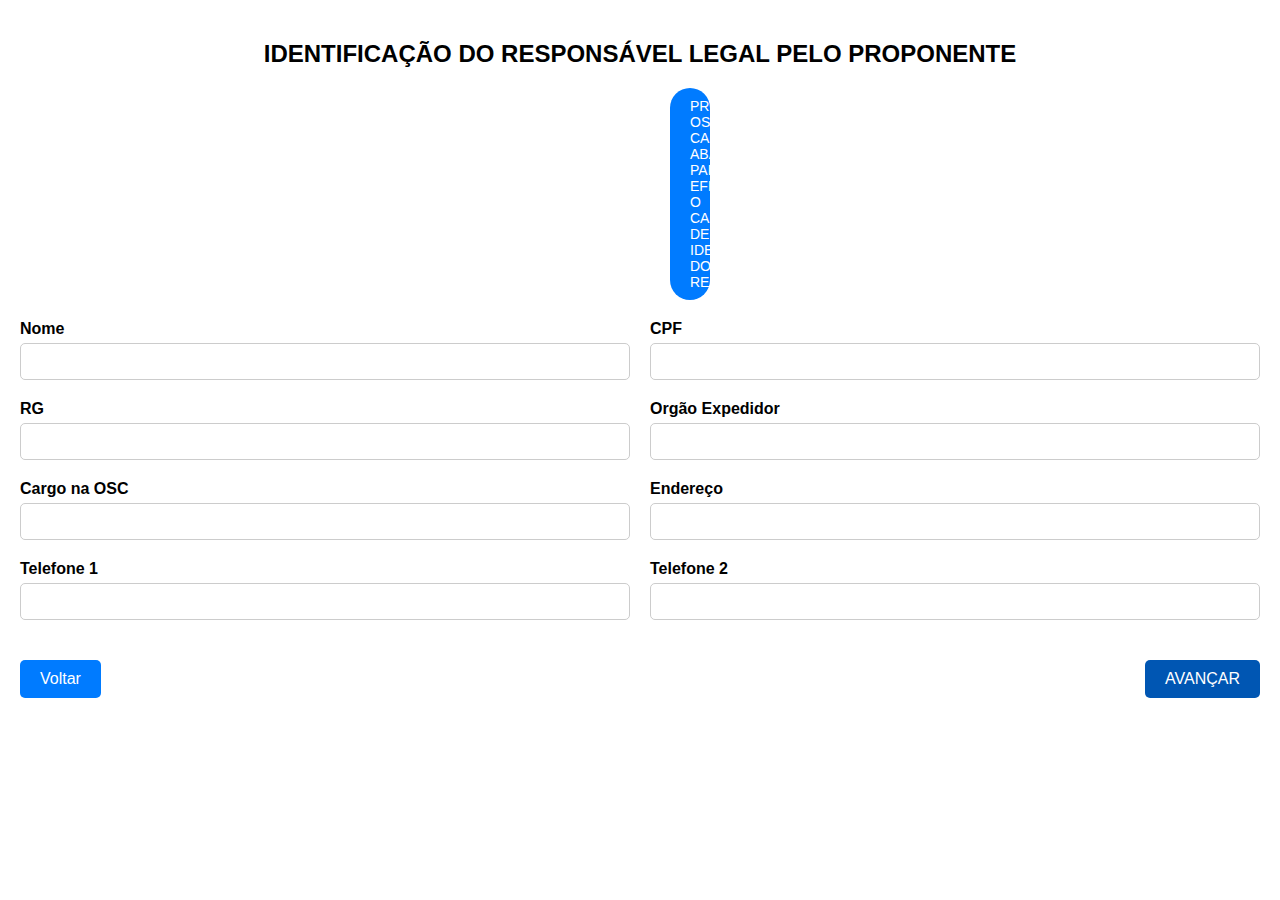
<file: Trabalho_web_B2/Cadastro_do_responsável/index.html>
<!DOCTYPE html>
<html lang="pt-BR">
<head>
    <meta charset="UTF-8">
    <meta name="viewport" content="width=device-width, initial-scale=1.0">
    <title>Identificação do Responsável Legal</title>
    <link rel="stylesheet" href="index.css">
</head>
<body>
    <div class="container">
        <h1>IDENTIFICAÇÃO DO RESPONSÁVEL LEGAL PELO PROPONENTE</h1>
        <div class="instruction">PREENCHA OS CAMPOS ABAIXO PARA EFETUAR O CADASTRO DE IDENTIFICAÇÃO DO RESPONSÁVEL</div>
        <form>
            <div class="form-group">
                <label for="nome">Nome</label>
                <input type="text" id="nome" name="nome">
            </div>
            <div class="form-group">
                <label for="cpf">CPF</label>
                <input type="text" id="cpf" name="cpf">
            </div>
            <div class="form-group">
                <label for="rg">RG</label>
                <input type="text" id="rg" name="rg">
            </div>
            <div class="form-group">
                <label for="orgao-expedidor">Orgão Expedidor</label>
                <input type="text" id="orgao-expedidor" name="orgao-expedidor">
            </div>
            <div class="form-group">
                <label for="cargo">Cargo na OSC</label>
                <input type="text" id="cargo" name="cargo">
            </div>
            <div class="form-group">
                <label for="endereco">Endereço</label>
                <input type="text" id="endereco" name="endereco">
            </div>
            <div class="form-group">
                <label for="telefone1">Telefone 1</label>
                <input type="tel" id="telefone1" name="telefone1">
            </div>
            <div class="form-group">
                <label for="telefone2">Telefone 2</label>
                <input type="tel" id="telefone2" name="telefone2">
            </div>
            <div class="buttons">
                <button type="button" class="voltar">Voltar</button>
                <button type="submit" class="avancar">AVANÇAR</button>
            </div>
        </form>
    </div>
</body>
</html>
</file>
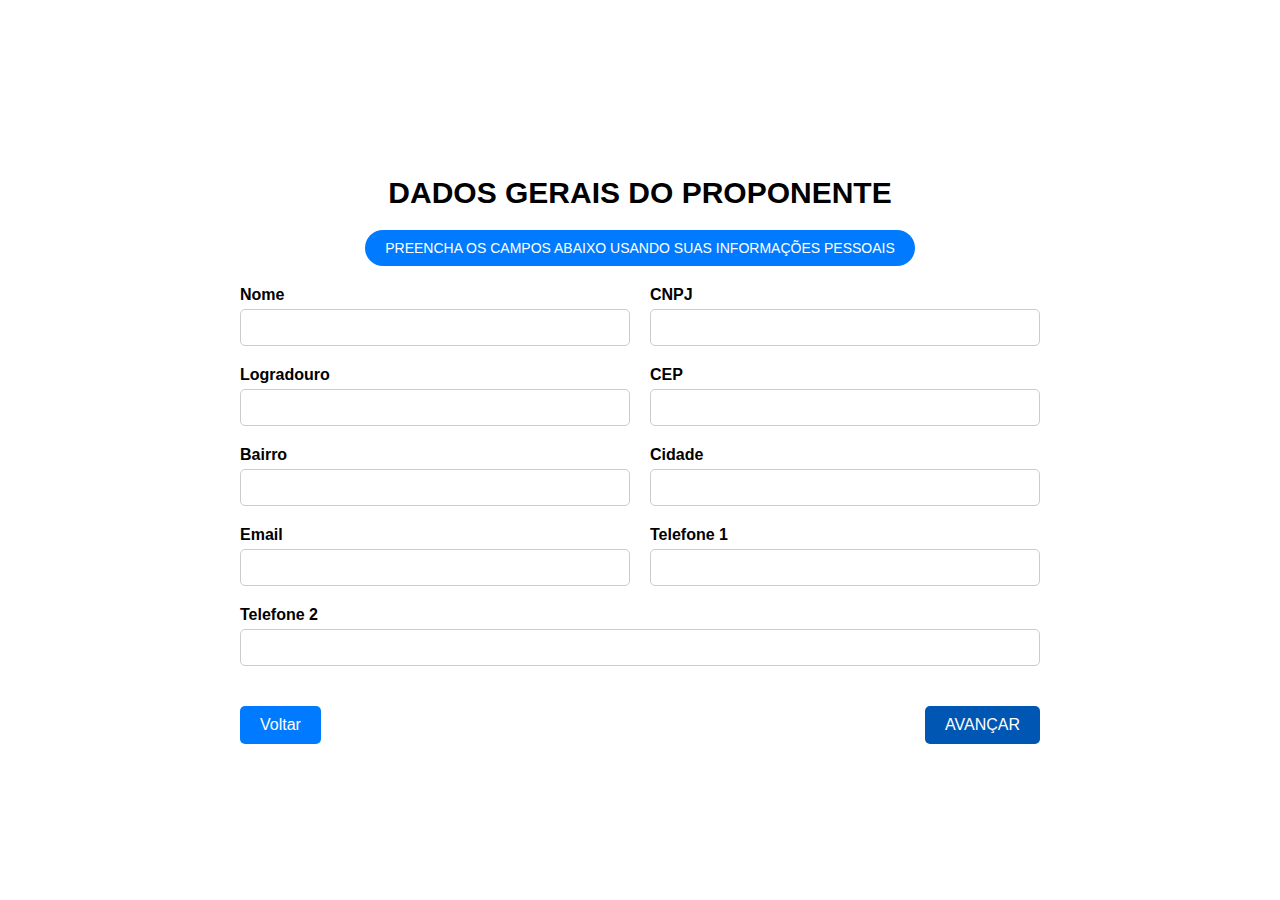
<file: Trabalho_web_B2/Cadastro_instituição/index.html>
<!DOCTYPE html>
<html lang="pt-BR">
<head>
    <meta charset="UTF-8">
    <meta name="viewport" content="width=device-width, initial-scale=1.0">
    <title>Dados Gerais do Proponente</title>
    <link rel="stylesheet" href="index.css">
</head>
<body>
    <div class="container">
        <h1>DADOS GERAIS DO PROPONENTE</h1>
        <div class="instruction">PREENCHA OS CAMPOS ABAIXO USANDO SUAS INFORMAÇÕES PESSOAIS</div>
        <form>
            <div class="form-group">
                <label for="nome">Nome</label>
                <input type="text" id="nome" name="nome">
            </div>
            <div class="form-group">
                <label for="cnpj">CNPJ</label>
                <input type="text" id="cnpj" name="cnpj">
            </div>
            <div class="form-group">
                <label for="logradouro">Logradouro</label>
                <input type="text" id="logradouro" name="logradouro">
            </div>
            <div class="form-group">
                <label for="cep">CEP</label>
                <input type="text" id="cep" name="cep">
            </div>
            <div class="form-group">
                <label for="bairro">Bairro</label>
                <input type="text" id="bairro" name="bairro">
            </div>
            <div class="form-group">
                <label for="cidade">Cidade</label>
                <input type="text" id="cidade" name="cidade">
            </div>
            <div class="form-group">
                <label for="email">Email</label>
                <input type="email" id="email" name="email">
            </div>
            <div class="form-group">
                <label for="telefone1">Telefone 1</label>
                <input type="tel" id="telefone1" name="telefone1">
            </div>
            <div class="form-group">
                <label for="telefone2">Telefone 2</label>
                <input type="tel" id="telefone2" name="telefone2">
            </div>
            <div class="buttons">
                <button type="button" class="voltar">Voltar</button>
                <button type="submit" class="avancar">AVANÇAR</button>
            </div>
        </form>
    </div>
</body>
</html>
</file>
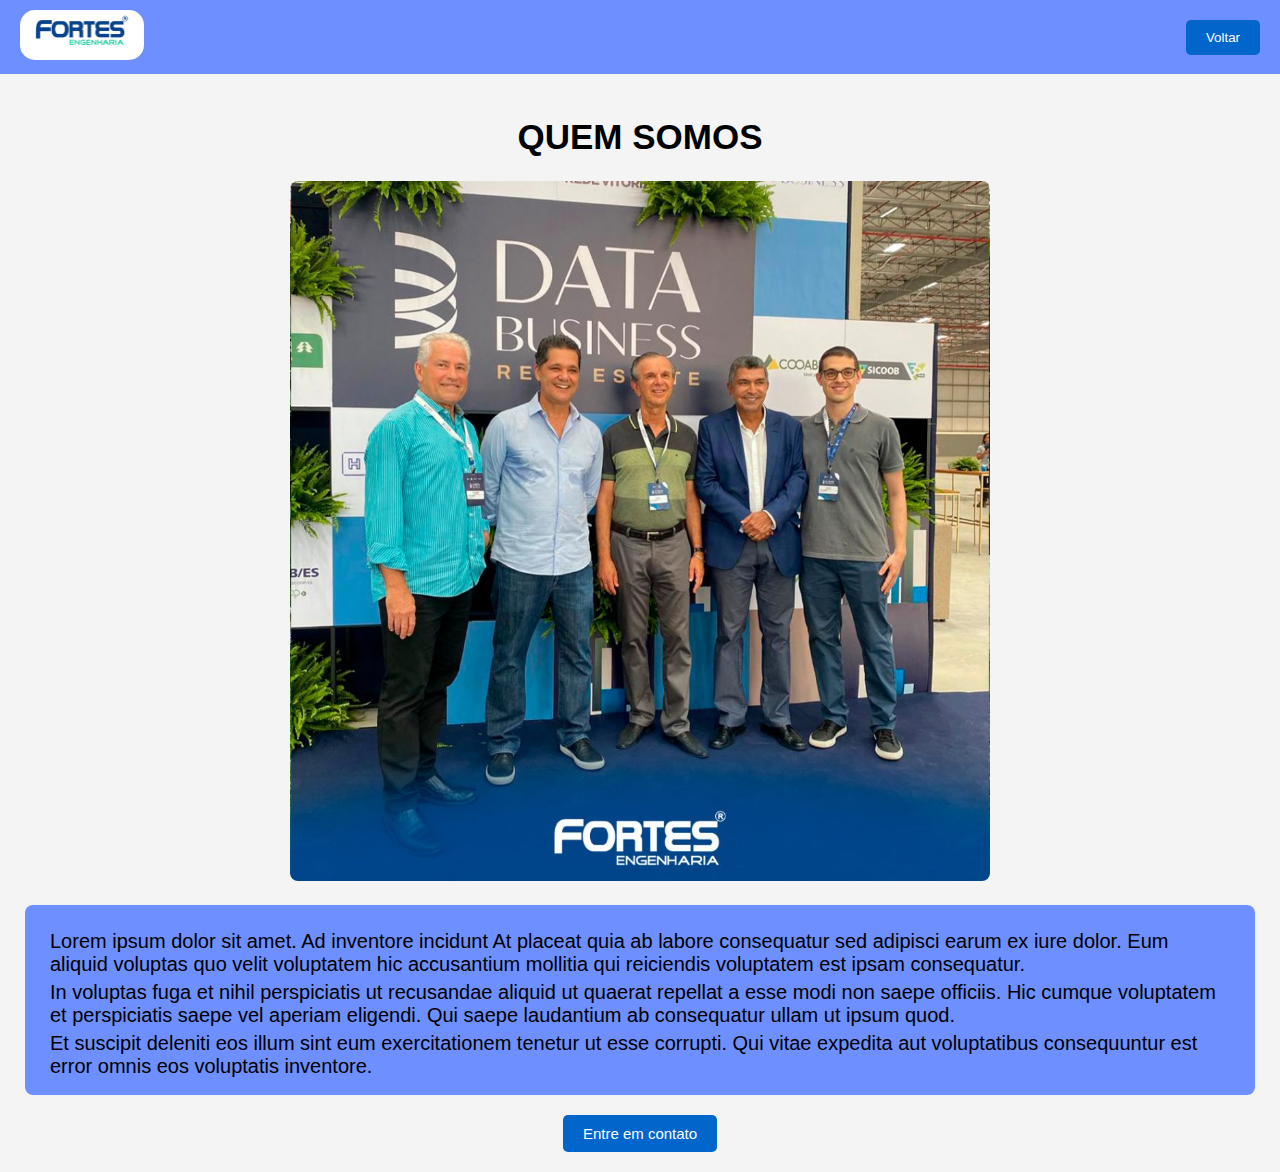
<file: Trabalho_web_B2/Sobre_a_empresa/index.html>
<!DOCTYPE html>
<html lang="pt-BR">
<head>
    <meta charset="UTF-8">
    <meta name="viewport" content="width=device-width, initial-scale=1.0">
    <title>Quem Somos</title>
    <link rel="stylesheet" href="index.css">
</head>
<body>
    <header>
        <div class="logo">
            <img class="logo" src="fortes_logo.png" alt="Fortes Engenharia Logo">
        </div>
        <button class="voltar">Voltar</button>
    </header>
    <main>
        <h1>QUEM SOMOS</h1>
        <div class="image-container">
            <img class="equipe" src="equipe_fortes.jpg" alt="Equipe Fortes Engenharia">
        </div>
        <div class="content">
            <p>Lorem ipsum dolor sit amet. Ad inventore incidunt At placeat quia ab labore consequatur sed adipisci earum ex iure dolor. Eum aliquid voluptas quo velit voluptatem hic accusantium mollitia qui reiciendis voluptatem est ipsam consequatur.</p>
            <p>In voluptas fuga et nihil perspiciatis ut recusandae aliquid ut quaerat repellat a esse modi non saepe officiis. Hic cumque voluptatem et perspiciatis saepe vel aperiam eligendi. Qui saepe laudantium ab consequatur ullam ut ipsum quod.</p>
            <p>Et suscipit deleniti eos illum sint eum exercitationem tenetur ut esse corrupti. Qui vitae expedita aut voluptatibus consequuntur est error omnis eos voluptatis inventore.</p>
        </div>
        <button class="contact">Entre em contato</button>
    </main>
</body>
</html>
</file>
<file: Trabalho_web_B2/Cadastro_do_responsável/index.css>
body {
    font-family: Arial, sans-serif;
    margin: 0;
    padding: 0;
    box-sizing: border-box;
    display: flex;
    flex-direction: column;
    height: 100vh;
    background-color: #f4f4f4;
}

.container {
    flex: 1;
    padding: 20px;
    background-color: white;
}

h1 {
    font-size: 24px;
    text-align: center;
    margin: 0;
    padding: 20px 0;
}

.instruction {
    background-color: #007bff;
    color: white;
    padding: 10px 20px;
    border-radius: 20px;
    text-align: center;
    margin-bottom: 20px;
    font-size: 14px;
    margin-left: 650px;
    margin-right: 650px;
}

form {
    display: flex;
    flex-wrap: wrap;
    gap: 20px;
    justify-content: space-between;
}

.form-group {
    flex: 1 1 calc(50% - 40px);
    display: flex;
    flex-direction: column;
}

.form-group label {
    margin-bottom: 5px;
    font-weight: bold;
}

.form-group input {
    padding: 10px;
    border: 1px solid #ccc;
    border-radius: 5px;
}

.buttons {
    width: 100%;
    display: flex;
    justify-content: space-between;
    margin-top: 20px;
}

.buttons .voltar,
.buttons .avancar {
    background-color: #007bff;
    color: white;
    border: none;
    padding: 10px 20px;
    border-radius: 5px;
    cursor: pointer;
    font-size: 16px;
}

.buttons .voltar:hover,
.buttons .avancar:hover {
    background-color: #0056b3;
}

.buttons .avancar {
    background-color: #0056b3;
}

.buttons .avancar:hover {
    background-color: #004085;
}
</file>
<file: Trabalho_web_B2/Cadastro_instituição/index.css>
body {
    font-family: Arial, sans-serif;
    margin: 0;
    padding: 0;
    box-sizing: border-box;
    display: flex;
    flex-direction: column;
    height: 100vh;
    background-color: #f4f4f4;
}

.container {
    flex: 1;
    display: flex;
    flex-direction: column;
    align-items: center;
    justify-content: center;
    padding: 20px;
    background-color: white;
}

h1 {
    font-size: 24px;
    text-align: center;
    margin: 0;
    padding: 20px 0;
    font-size: 30px;
}

.instruction {
    background-color: #007bff;
    color: white;
    padding: 10px 20px;
    border-radius: 20px;
    text-align: center;
    margin-bottom: 20px;
    font-size: 14px;
}

form {
    width: 100%;
    max-width: 800px;
    display: flex;
    flex-wrap: wrap;
    gap: 20px;
}

.form-group {
    flex: 1 1 calc(50% - 40px);
    display: flex;
    flex-direction: column;
}

.form-group label {
    margin-bottom: 5px;
    font-weight: bold;
}

.form-group input {
    padding: 10px;
    border: 1px solid #ccc;
    border-radius: 5px;
}

.buttons {
    width: 100%;
    display: flex;
    justify-content: space-between;
    margin-top: 20px;
}

.buttons .voltar,
.buttons .avancar {
    background-color: #007bff;
    color: white;
    border: none;
    padding: 10px 20px;
    border-radius: 5px;
    cursor: pointer;
    font-size: 16px;
}

.buttons .voltar:hover,
.buttons .avancar:hover {
    background-color: #0056b3;
}

.buttons .avancar {
    background-color: #0056b3;
}

.buttons .avancar:hover {
    background-color: #004085;
}
</file>
<file: Trabalho_web_B2/Sobre_a_empresa/index.css>
body {
    font-family: Arial, sans-serif;
    margin: 0;
    background-color: #f4f4f4;
    display: flex;
    flex-direction: column;
    height: 100vh;
}

header {
    display: flex;
    justify-content: space-between;
    align-items: center;
    background-color:  #6d8fff;
    padding: 10px 20px;
    color: white;
}

header .logo img {
    height: 40px;
    background-color: white;
    padding: 5px;
    border-radius: 15px;
}

header .voltar {
    background-color: #0066cc;
    color: white;
    border: none;
    padding: 10px 20px;
    border-radius: 5px;
    cursor: pointer;
}

header .voltar:hover {
    background-color: #0066cc;
}

main {
    flex: 1;
    padding: 20px;
}

main h1 {
    text-align: center;
    font-size: 35px;
}

main .image-container {
    text-align: center;
    margin: 20px 0;
}

main .image-container img {
    width: 700px;
    height: auto;
    border-radius: 8px;
}

main .content {
    background-color:  #6d8fff;
    padding: 20px;
    border-radius: 8px;
    margin: 5px;
    height: 150px;
}

main .content p {
    margin: 5px;
    font-size: 20px;

}

main .contact {
    display: block;
    background-color: #0066cc;
    color: white;
    border: none;
    padding: 10px 20px;
    border-radius: 5px;
    cursor: pointer;
    margin: 20px auto 0;
    text-align: center;
    font-size:  15px ;
}

main .contact:hover {
    background-color: #005bb5;
}
</file>
